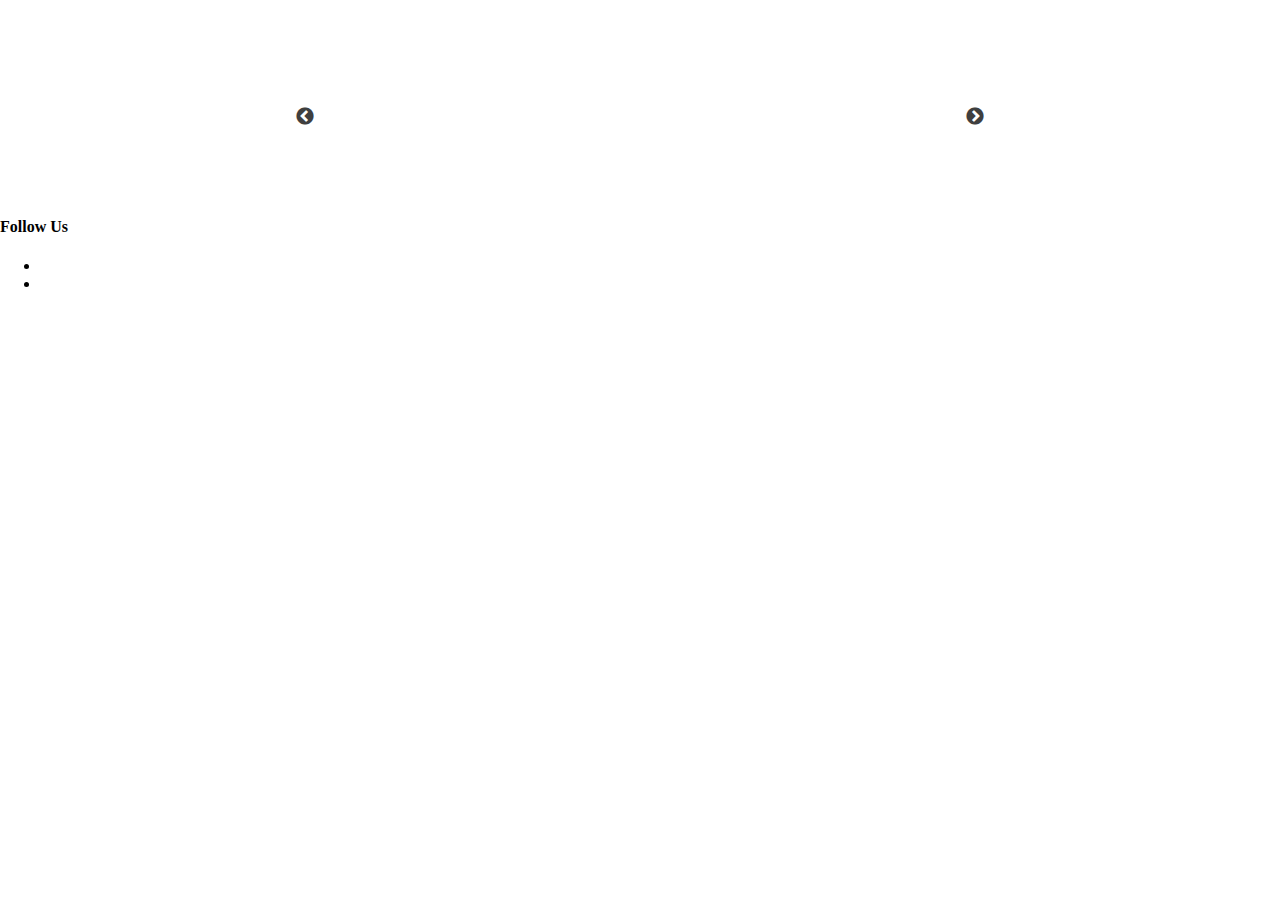
<file: plugins/slick-master/index.html>
<!DOCTYPE html>
<html>
<head>
  <title>Slick Playground</title>
  <meta charset="UTF-8">
  <link rel="stylesheet" type="text/css" href="./slick/slick.css">
  <link rel="stylesheet" type="text/css" href="./slick/slick-theme.css">
  <style type="text/css">
    html, body {
      margin: 0;
      padding: 0;
    }

    * {
      box-sizing: border-box;
    }

    .slider {
        width: 50%;
        margin: 100px auto;
    }

    .slick-slide {
      margin: 0px 20px;
    }

    .slick-slide img {
      width: 100%;
    }

    .slick-prev:before,
    .slick-next:before {
      color: black;
    }


    .slick-slide {
      transition: all ease-in-out .3s;
      opacity: .2;
    }
    
    .slick-active {
      opacity: .5;
    }

    .slick-current {
      opacity: 1;
    }
  </style>
</head>
<body>

  
  <section class="lazy slider" data-sizes="50vw">
    <div>
      <img data-lazy="http://placehold.it/350x300?text=1-350w" data-srcset="http://placehold.it/650x300?text=1-650w 650w, http://placehold.it/960x300?text=1-960w 960w" data-sizes="100vw">
    </div>
    <div>
      <img data-lazy="http://placehold.it/350x300?text=2-350w" data-srcset="http://placehold.it/650x300?text=2-650w 650w, http://placehold.it/960x300?text=2-960w 960w" data-sizes="100vw">
    </div>
    <div>
      <img data-lazy="http://placehold.it/350x300?text=3-350w"  data-srcset="http://placehold.it/650x300?text=3-650w 650w, http://placehold.it/960x300?text=3-960w 960w" data-sizes="100vw">
    </div>
    <div>
      <img data-lazy="http://placehold.it/350x300?text=4-350w"  data-srcset="http://placehold.it/650x300?text=4-650w 650w, http://placehold.it/960x300?text=4-960w 960w" data-sizes="100vw">
    </div>
    <div>
      <img data-lazy="http://placehold.it/350x300?text=5-350w"  data-srcset="http://placehold.it/650x300?text=5-650w 650w, http://placehold.it/960x300?text=5-960w 960w" data-sizes="100vw">
    </div>
    <div>
      <!-- this slide should inherit the sizes attr from the parent slider -->
      <img data-lazy="http://placehold.it/350x300?text=6-350w"  data-srcset="http://placehold.it/650x300?text=6-650w 650w, http://placehold.it/960x300?text=6-960w 960w">
    </div>
  </section>



  <div class="col-md-3">
    <h4>Follow Us</h4>
        <ul class="social-network social-circle">
          <li><a href="#" class="icoFacebook" title="Facebook"><i class="fa fa-facebook"></i></a></li>
          <li><a href="#" class="icoLinkedin" title="Linkedin"><i class="fa fa-linkedin"></i></a></li>
        </ul>				
</div>


  <script src="https://code.jquery.com/jquery-2.2.0.min.js" type="text/javascript"></script>
  <script src="./slick/slick.js" type="text/javascript" charset="utf-8"></script>
  <script type="text/javascript">
    $(document).on('ready', function() {
      $(".vertical-center-4").slick({
        dots: true,
        vertical: true,
        centerMode: true,
        slidesToShow: 4,
        slidesToScroll: 2
      });
      $(".vertical-center-3").slick({
        dots: true,
        vertical: true,
        centerMode: true,
        slidesToShow: 3,
        slidesToScroll: 3
      });
      $(".vertical-center-2").slick({
        dots: true,
        vertical: true,
        centerMode: true,
        slidesToShow: 2,
        slidesToScroll: 2
      });
      $(".vertical-center").slick({
        dots: true,
        vertical: true,
        centerMode: true,
      });
      $(".vertical").slick({
        dots: true,
        vertical: true,
        slidesToShow: 3,
        slidesToScroll: 3
      });
      $(".regular").slick({
        dots: true,
        infinite: true,
        slidesToShow: 3,
        slidesToScroll: 3
      });
      $(".center").slick({
        dots: true,
        infinite: true,
        centerMode: true,
        slidesToShow: 5,
        slidesToScroll: 3
      });
      $(".variable").slick({
        dots: true,
        infinite: true,
        variableWidth: true
      });
      $(".lazy").slick({
        lazyLoad: 'ondemand', // ondemand progressive anticipated
        infinite: true
      });
    });
</script>

</body>
</html>
</file>
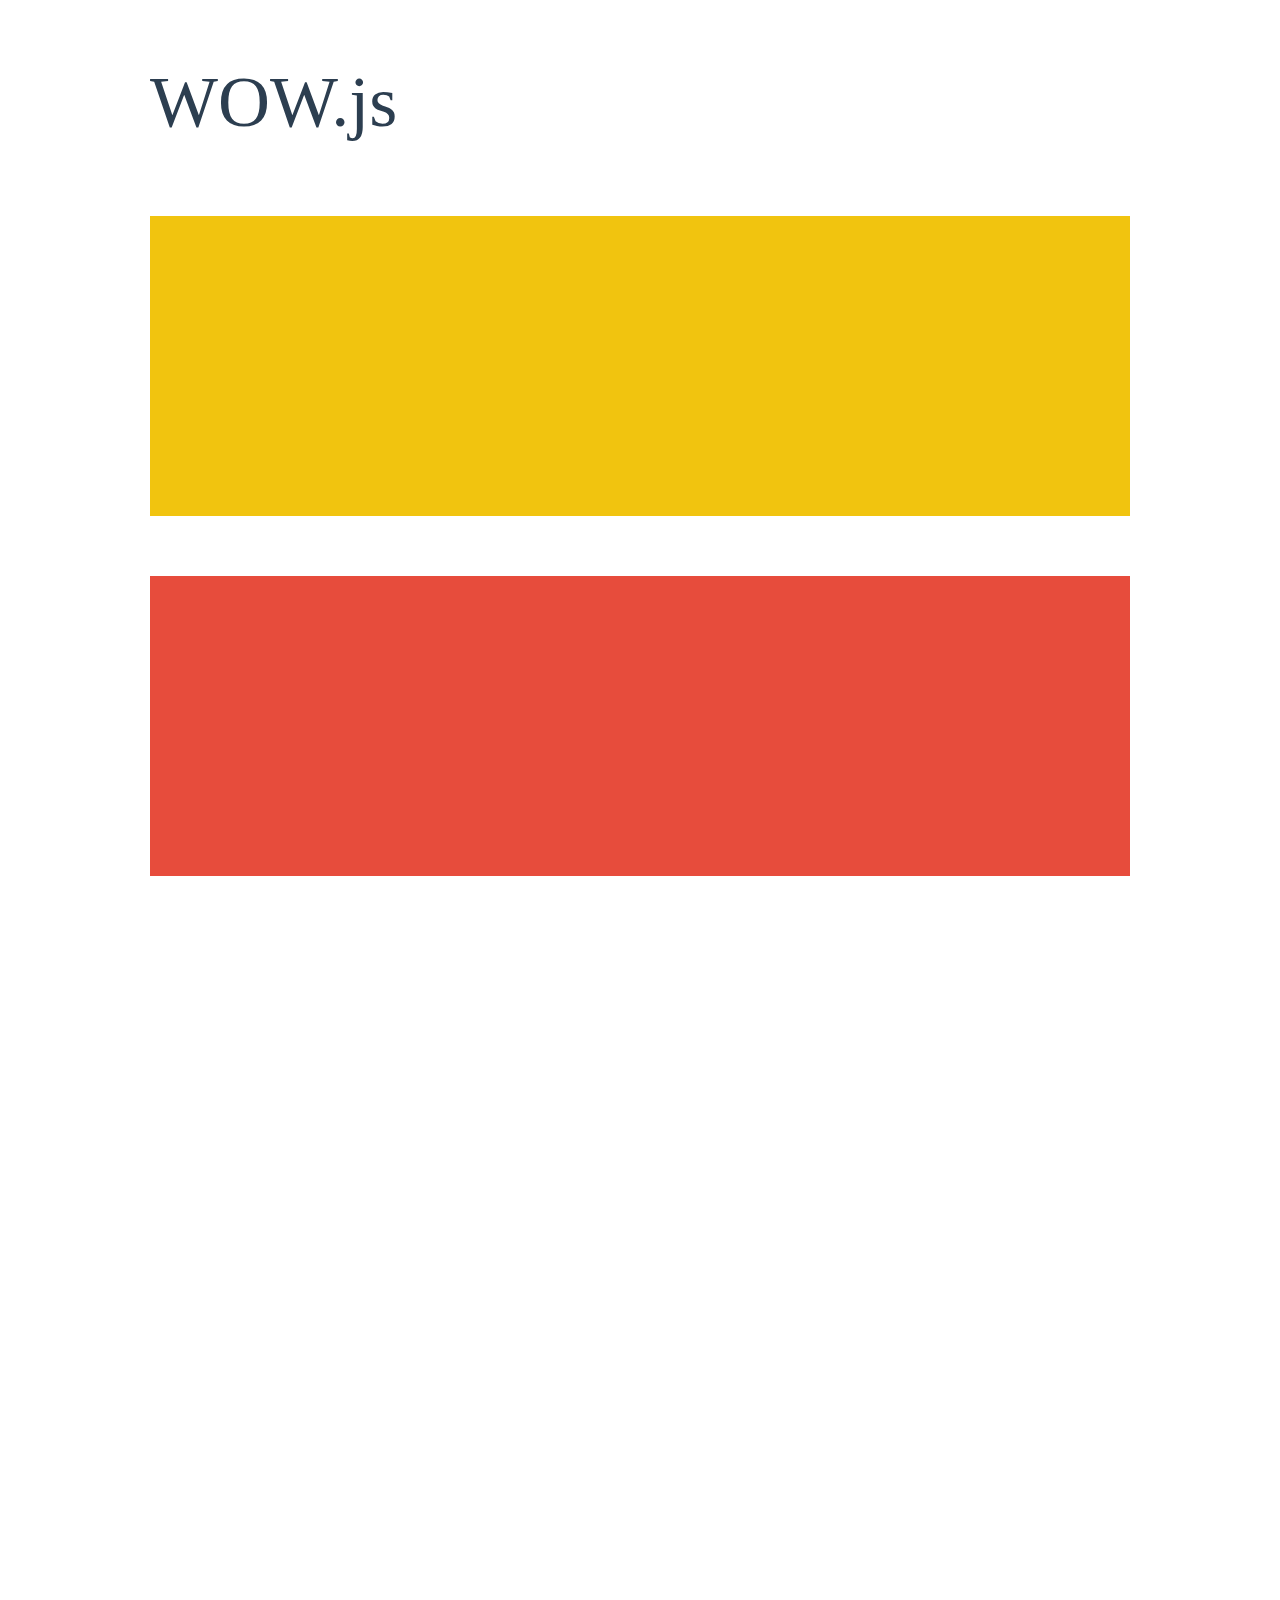
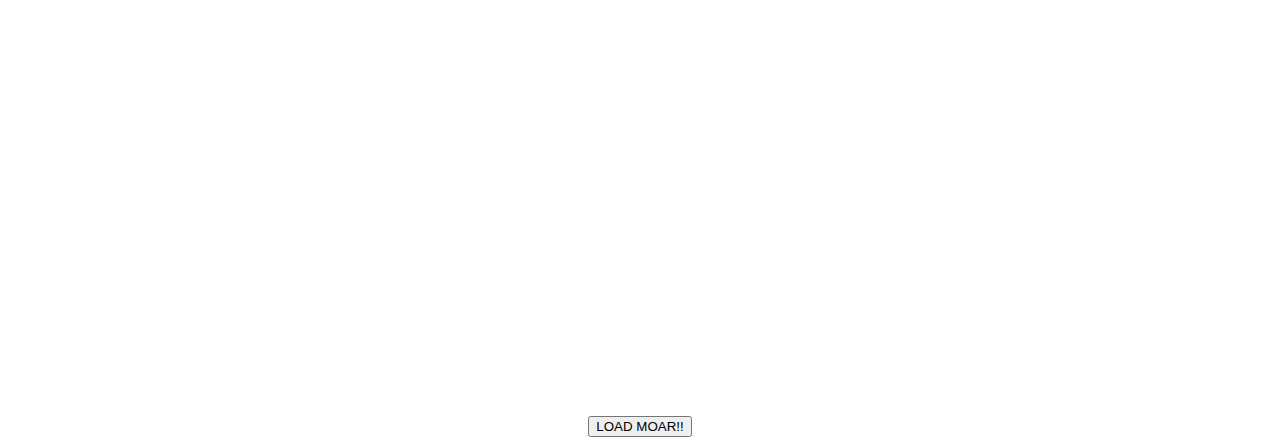
<file: plugins/wow/demo.html>
<!doctype html>

<html lang="en">
<head>
  <meta charset="utf-8">
  <title>WOW</title>
  <link rel="stylesheet" href="css/libs/animate.css">
  <link rel="stylesheet" href="css/site.css">
  <style>
    .wow:first-child {
      visibility: hidden;
    }
  </style>
  <!--[if IE]>
    <script src="http://html5shiv.googlecode.com/svn/trunk/html5.js"></script>
  <![endif]-->
</head>

<body>
  <div id="container">
    <header>
      <h1>WOW.js</h1>
    </header>
    <div id="main">
      <section class="wow fadeInDown" style="background-color: #f1c40f;"></section>
      <section class="wow pulse" style="background-color: #e74c3c;" data-wow-iteration="infinite" data-wow-duration="1500ms"></section>
      <section class="section--purple wow slideInRight" data-wow-delay="2s"></section>
      <section class="section--blue wow bounceInLeft" data-wow-offset="300"></section>
      <section class="section--green wow slideInLeft" data-wow-duration="4s"></section>
      <button id="moar">LOAD MOAR!!</button>
    </div>
  </div>
  <script src="dist/wow.js"></script>
  <script>
    wow = new WOW(
      {
        animateClass: 'animated',
        offset:       100,
        callback:     function(box) {
          console.log("WOW: animating <" + box.tagName.toLowerCase() + ">")
        }
      }
    );
    wow.init();
    document.getElementById('moar').onclick = function() {
      var section = document.createElement('section');
      section.className = 'section--purple wow fadeInDown';
      this.parentNode.insertBefore(section, this);
    };
  </script>
</body>
</html>
</file>
<file: plugins/wow/css/site.css>
h1 {
  font-size:     72px;
  line-height:   1.5;
  color: #2c3e50;
  font-weight:   100;
}

#container {
  width:  980px;
  margin: 0 auto;
}

section {
  height: 300px;
  margin: 60px 0;
}

.section--purple {
  background-color: #9b59b6;
}

.section--blue {
  background-color: #3498db;
}

.section--green {
  background-color: #2ecc71;
}

#main {
  text-align: center;
}

#more {
  margin: 20px auto 48px;
}
</file>
